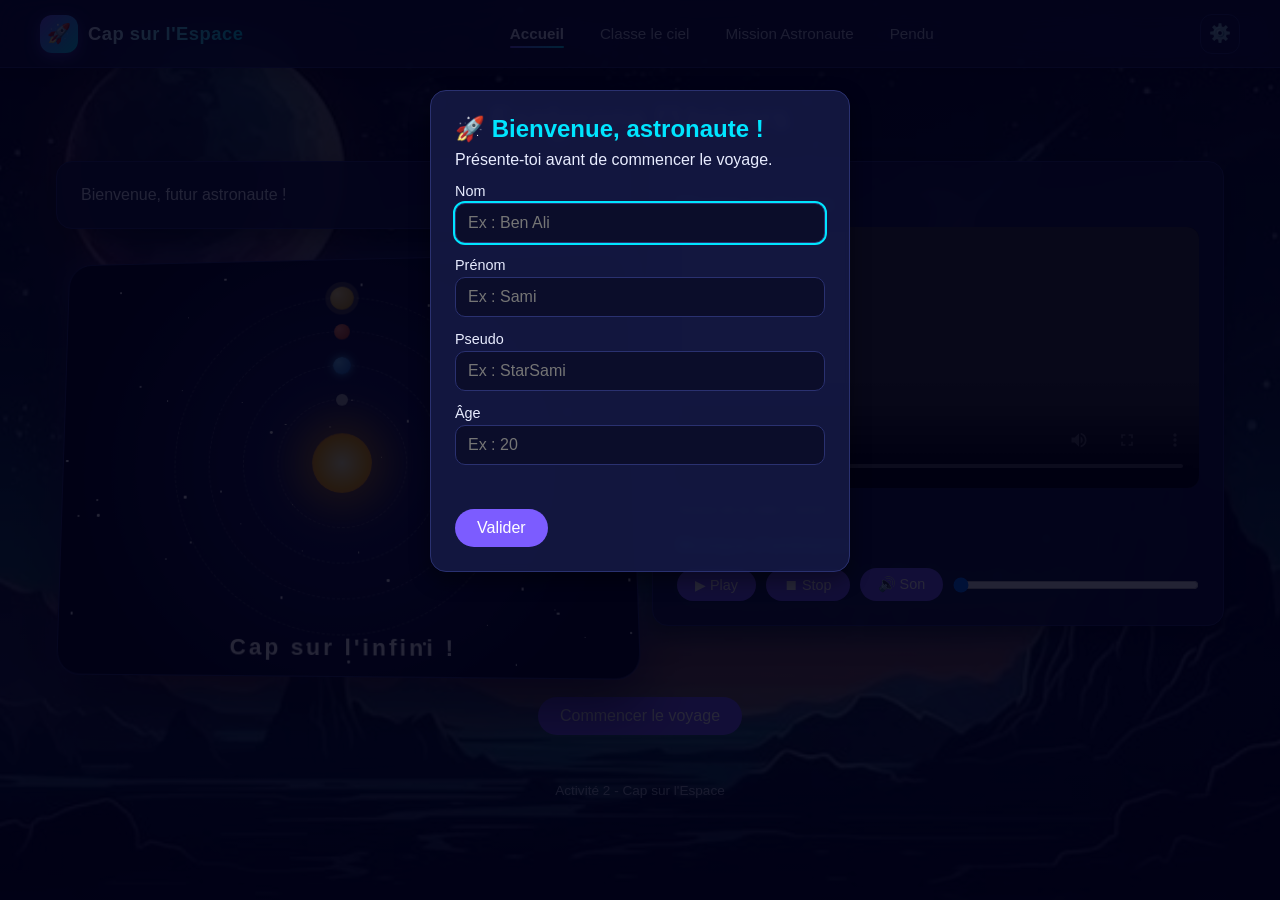
<file: index.html>
<!DOCTYPE html>
<html lang="fr">
<head>
  <meta charset="UTF-8">
  <meta name="viewport" content="width=device-width, initial-scale=1.0">
  <title>Cap sur l'Espace - Accueil</title>
  <link rel="stylesheet" href="css/style.css">
  <link rel="stylesheet" href="css/entete.css">
</head>
<body>

  <header class="entete" id="entete"></header>

  <main class="accueil">
    <h1 class="neon">Explorons l'Univers</h1>

    <div class="accueil-grille">

      <!-- LEFT: welcome + animation -->
      <div class="colonne-gauche">

        <!-- Profile (filled by common.js) -->
        <section class="card" id="profil">
          <p>Bienvenue, futur astronaute !</p>
        </section>

        <!-- 3D card + animation -->
        <section class="carte-3d" id="animation">
          <div class="systeme">
            <div class="etoiles" id="etoiles"></div>

            <div class="soleil"></div>

            <div class="orbite orbite-1"><div class="planete p-mercure"></div></div>
            <div class="orbite orbite-2"><div class="planete p-terre"></div></div>
            <div class="orbite orbite-3"><div class="planete p-mars"></div></div>
            <div class="orbite orbite-4"><div class="planete p-saturne"></div></div>

            <p class="texte-neon">Cap sur l'infini !</p>
          </div>
        </section>

      </div>

      <!-- RIGHT: video and music -->
      <div class="colonne-droite">
        <section class="card" id="media">
          <h2>Mission en images</h2>
          <video id="video" controls preload="metadata">
            <source src="media/video.mp4" type="video/mp4">
            Votre navigateur ne supporte pas la vidéo.
          </video>
          <p class="credit">Source de la vidéo : NASA</p>

          <h2>Musique d'ambiance</h2>
          <audio id="musique" loop preload="auto">
            <source src="media/vangelis.mp3" type="audio/mpeg">
          </audio>

          <div class="lecteur">
            <button type="button" id="btn-play" class="btn">▶ Play</button>
            <button type="button" id="btn-stop" class="btn">⏹ Stop</button>
            <button type="button" id="btn-mute" class="btn">🔊 Son</button>
            <input type="range" id="progression" min="0" max="100" value="0">
          </div>
          
        </section>
      </div>

    </div>

    <div class="cta">
      <a href="dragdrop.html" class="btn">Commencer le voyage</a>
    </div>
  </main>

  <footer>Activité 2 - Cap sur l'Espace</footer>

  <script src="js/common.js"></script>
  <script src="js/accueil.js"></script>
</body>
</html>
</file>
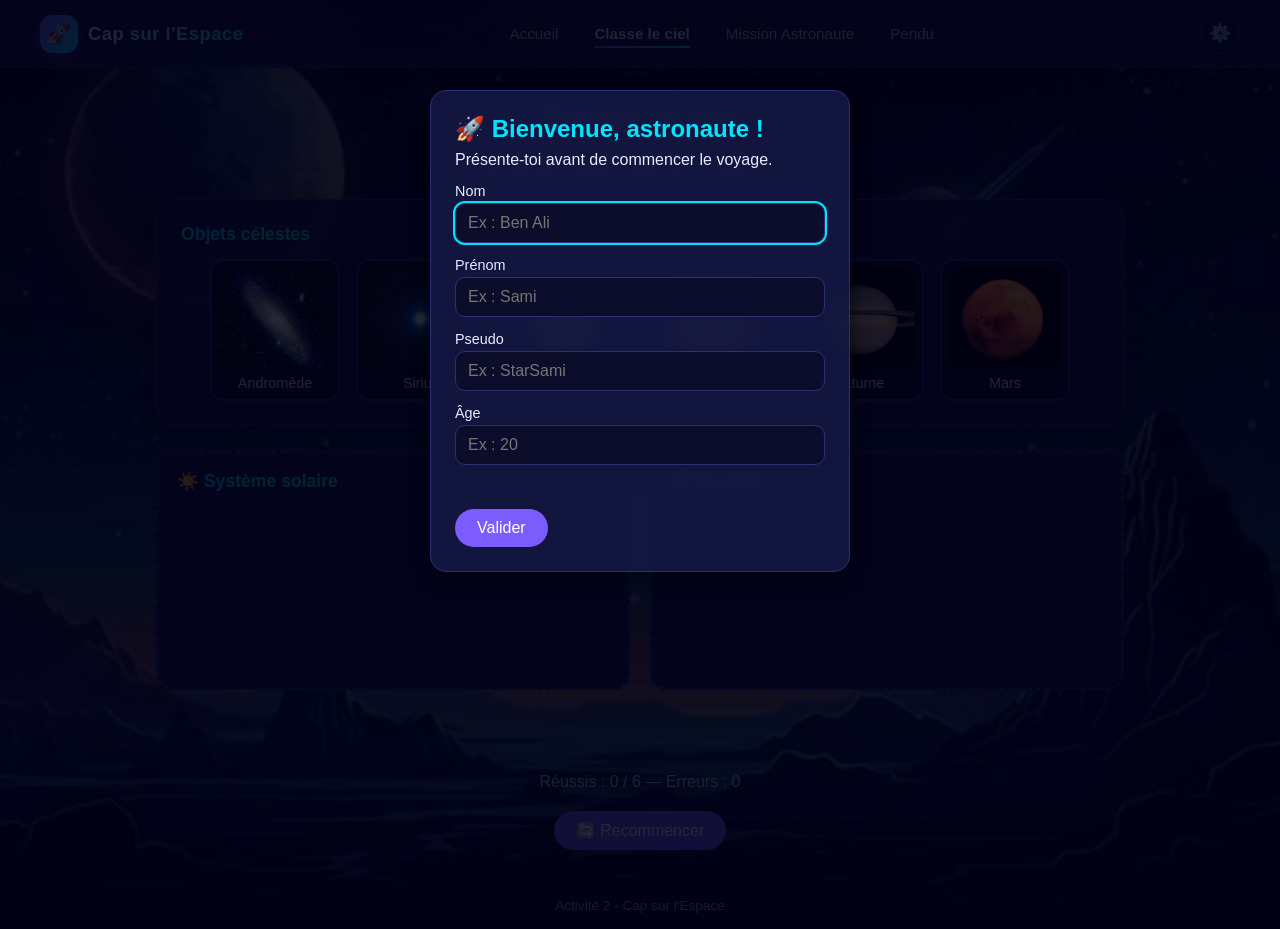
<file: dragdrop.html>
<!DOCTYPE html>
<html lang="fr">
<head>
  <meta charset="UTF-8">
  <meta name="viewport" content="width=device-width, initial-scale=1.0">
  <title>Cap sur l'Espace - Classe le ciel</title>
  <link rel="stylesheet" href="css/style.css">
  <link rel="stylesheet" href="css/entete.css">
</head>
<body>

  <header class="entete" id="entete"></header>

  <main>
    <h1>Classe le ciel</h1>
    <p class="consigne">Fais glisser chaque image vers la bonne zone.</p>

    <!-- The 6 images to sort -->
    <section class="card" id="zone-images">
      <h2>Objets célestes</h2>
      <div class="bac-images" id="bac-images"></div>
    </section>

    <!-- The 2 containers -->
    <section id="zone-conteneurs">
      <div class="conteneur" data-zone="systeme">
        <h2>☀️ Système solaire</h2>
        <div class="contenu"></div>
      </div>

      <div class="conteneur" data-zone="audela">
        <h2>🌌 Au-delà</h2>
        <div class="contenu"></div>
      </div>
    </section>

    <p id="message"></p>
    <p id="score"></p>

    <button type="button" id="btn-rejouer" class="btn">🔄 Recommencer</button>
  </main>

  <footer>Activité 2 - Cap sur l'Espace</footer>

  <script src="js/common.js"></script>
  <script src="js/dragdrop.js"></script>
</body>
</html>
</file>
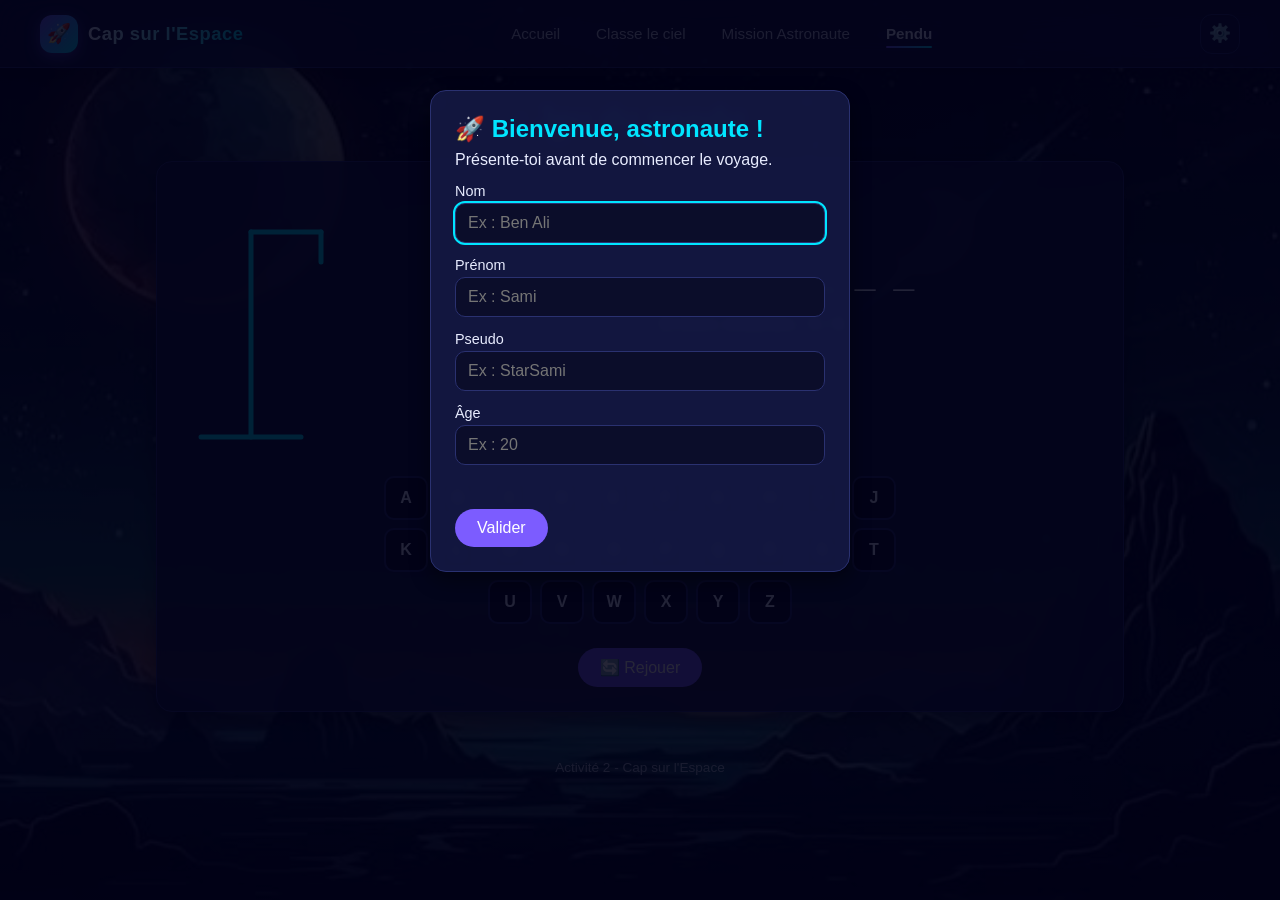
<file: pendu.html>
<!DOCTYPE html>
<html lang="fr">
<head>
  <meta charset="UTF-8">
  <meta name="viewport" content="width=device-width, initial-scale=1.0">
  <title>Cap sur l'Espace - Jeu du pendu</title>
  <link rel="stylesheet" href="css/style.css">
  <link rel="stylesheet" href="css/entete.css">
</head>
<body>

  <header class="entete" id="entete"></header>

  <main>
    <h1>Jeu du pendu</h1>

    <section class="card" id="jeu">
      <p id="dernier-score-pendu"></p>

      <div class="zone-pendu">

        <!-- Drawing: each part appears after a mistake -->
        <svg id="dessin" viewBox="0 0 200 240" xmlns="http://www.w3.org/2000/svg" aria-label="Dessin du pendu">
          <!-- Gallows (always visible) -->
          <line class="potence" x1="20"  y1="225" x2="120" y2="225"/>
          <line class="potence" x1="70"  y1="225" x2="70"  y2="20"/>
          <line class="potence" x1="70"  y1="20"  x2="140" y2="20"/>
          <line class="potence" x1="140" y1="20"  x2="140" y2="50"/>

          <!-- Body parts, in the order they appear -->
          <circle class="partie" cx="140" cy="70" r="20"/>
          <line class="partie" x1="140" y1="90"  x2="140" y2="150"/>
          <line class="partie" x1="140" y1="105" x2="115" y2="132"/>
          <line class="partie" x1="140" y1="105" x2="165" y2="132"/>
          <line class="partie" x1="140" y1="150" x2="120" y2="190"/>
          <line class="partie" x1="140" y1="150" x2="160" y2="190"/>
        </svg>

        <div class="infos-pendu">
          <p id="mot"></p>
          <p id="erreurs-restantes"></p>
          <p id="message-pendu"></p>
        </div>
      </div>

      <!-- Virtual keyboard (A to Z, created by JavaScript) -->
      <div id="clavier"></div>

      <button type="button" id="btn-rejouer-pendu" class="btn">🔄 Rejouer</button>
    </section>
  </main>

  <footer>Activité 2 - Cap sur l'Espace</footer>

  <script src="js/common.js"></script>
  <script src="js/pendu.js"></script>
</body>
</html>
</file>
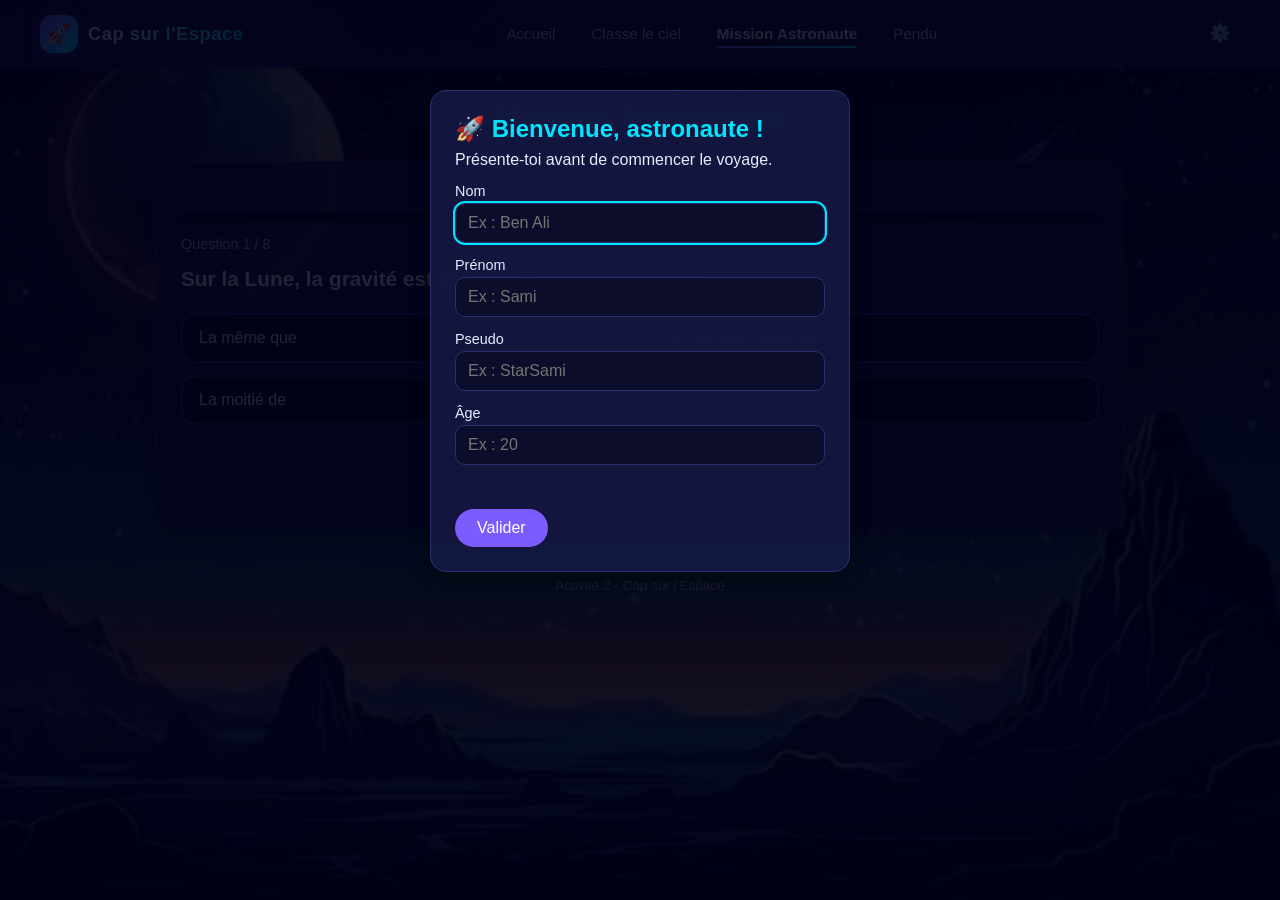
<file: quiz.html>
<!DOCTYPE html>
<html lang="fr">
<head>
  <meta charset="UTF-8">
  <meta name="viewport" content="width=device-width, initial-scale=1.0">
  <title>Cap sur l'Espace - Mission Astronaute</title>
  <link rel="stylesheet" href="css/style.css">
  <link rel="stylesheet" href="css/entete.css">
</head>
<body>

  <header class="entete" id="entete"></header>

  <main>
    <h1>Mission Astronaute</h1>

    <section class="card" id="quiz">
      <p id="dernier-score"></p>

      <!-- Question screen -->
      <div id="ecran-question">
        <div class="barre"><div class="barre-remplie" id="barre"></div></div>
        <p id="compteur"></p>
        <h2 id="question"></h2>
        <div id="options"></div>
        <p id="explication"></p>
        <button type="button" id="btn-suivant" class="btn cache">Question suivante ➜</button>
      </div>

      <!-- Result screen -->
      <div id="ecran-resultat" class="cache">
        <h2 id="message-final"></h2>
        <p id="detail-final"></p>
        <div class="actions">
          <button type="button" id="btn-recommencer" class="btn">🔄 Refaire la mission</button>
          <a href="pendu.html" class="btn">Jeu du pendu ➜</a>
        </div>
      </div>
    </section>
  </main>

  <footer>Activité 2 - Cap sur l'Espace</footer>

  <script src="js/common.js"></script>
  <script src="js/quiz.js"></script>
</body>
</html>
</file>
<file: css/style.css>
/* ==========================================================
   STEP 1: BASE (theme, reset, header, cards, buttons)
   ========================================================== */

/* ========== Theme variables ========== */
:root {
  --bg: #0b0d2a;
  --bg-card: #151a45;
  --text: #e8ecff;
  --accent: #7c5cff;
  --accent-2: #00e5ff;
  --border: #2a3170;
  --brightness: 1;
}

/* Light mode (activated with JS: <html data-theme="light">) */
:root[data-theme="light"] {
  --bg: #eef1ff;
  --bg-card: #ffffff;
  --text: #14173a;
  --accent: #5a3df0;
  --accent-2: #0097b2;
  --border: #c9cfff;
}

/* ========== Reset and base ========== */
* {
  box-sizing: border-box;
  margin: 0;
  padding: 0;
}

/* Background color on <html>, so the photo set on <body> is painted
   inside the body and follows the brightness filter */
html {
  background: var(--bg);
}

body {
  font-family: "Segoe UI", Tahoma, sans-serif;
  background: var(--bg);
  color: var(--text);
  min-height: 100vh;
  filter: brightness(var(--brightness));
  transition: background 0.3s, color 0.3s;
}




/* ========== Main content ========== */
main {
  max-width: 1000px;
  margin: 32px auto;
  padding: 0 16px;
}

h1 {
  text-align: center;
  margin-bottom: 24px;
  color: var(--accent-2);
}

.card {
  background: var(--bg-card);
  border: 1px solid var(--border);
  border-radius: 16px;
  padding: 24px;
  margin-bottom: 24px;
  box-shadow: 0 8px 20px rgba(0, 0, 0, 0.4);
}

/* ========== Buttons ========== */
.btn {
  display: inline-block;
  padding: 10px 22px;
  border: none;
  border-radius: 24px;
  background: var(--accent);
  color: #fff;
  font-size: 1rem;
  cursor: pointer;
  text-decoration: none;
  transition: transform 0.2s, background 0.2s;
}

.btn:hover {
  background: var(--accent-2);
  transform: translateY(-2px);
}

/* ========== Footer ========== */
footer {
  text-align: center;
  padding: 16px;
  font-size: 0.85rem;
  opacity: 0.7;
}

/* ==========================================================
   STEP 2: FIRST-LOAD FORM (modal)
   ========================================================== */
#overlay-profil {
  position: fixed;
  inset: 0;
  background: rgba(0, 0, 20, 0.85);
  display: flex;
  align-items: center;
  justify-content: center;
  z-index: 1000;
  padding: 16px;
}

.modal {
  width: 100%;
  max-width: 420px;
  margin: 0;
}

.modal h2 {
  color: var(--accent-2);
  margin-bottom: 8px;
}

.modal label {
  display: block;
  margin-top: 14px;
  margin-bottom: 4px;
  font-size: 0.9rem;
}

.modal input {
  width: 100%;
  padding: 10px 12px;
  border-radius: 10px;
  border: 1px solid var(--border);
  background: var(--bg);
  color: var(--text);
  font-size: 1rem;
}

.modal input:focus {
  outline: 2px solid var(--accent-2);
}

.erreur {
  color: #ff6b6b;
  min-height: 1.4em;
  margin: 12px 0;
  font-size: 0.9rem;
}

/* ==========================================================
   STEP 3: SETTINGS PANEL
   ========================================================== */
#panneau-reglages {
  position: absolute;
  top: 70px;
  right: 16px;
  width: 280px;
  z-index: 500;
  margin: 0;
}

#panneau-reglages h3 {
  color: var(--accent-2);
  margin-bottom: 12px;
}

#panneau-reglages label {
  display: block;
  margin-top: 16px;
  margin-bottom: 6px;
  font-size: 0.9rem;
}

#panneau-reglages input[type="range"] {
  width: 100%;
}

#panneau-reglages .btn {
  margin-top: 12px;
  width: 100%;
  font-size: 0.9rem;
}

#info-position {
  margin-top: 10px;
  font-size: 0.85rem;
  opacity: 0.8;
}

.cache {
  display: none;
}

/* ==========================================================
   STEP 4: HOME PAGE
   ========================================================== */

/* ---------- Neon title ---------- */
.neon {
  color: #fff;
  animation: neon 1.8s ease-in-out infinite alternate;
}

@keyframes neon {
  from {
    text-shadow: 0 0 5px #fff, 0 0 10px #fff, 0 0 20px var(--accent-2);
  }
  to {
    text-shadow: 0 0 10px #fff, 0 0 25px var(--accent-2), 0 0 45px var(--accent-2), 0 0 70px var(--accent);
  }
}

/* ---------- 3D card ---------- */
.carte-3d {
  perspective: 900px;
  margin-bottom: 24px;
}

.systeme {
  position: relative;
  height: 420px;
  border-radius: 24px;
  overflow: hidden;
  background: radial-gradient(circle at center, #1b1f5e 0%, #05061a 80%);
  border: 1px solid var(--border);
  box-shadow: 0 25px 50px rgba(0, 0, 0, 0.6), 0 0 30px rgba(124, 92, 255, 0.3);
  transform: rotateX(6deg) rotateY(-4deg);
  transition: transform 0.5s ease, box-shadow 0.5s ease;
}

.systeme:hover {
  transform: rotateX(0deg) rotateY(0deg) scale(1.02);
  box-shadow: 0 30px 60px rgba(0, 0, 0, 0.7), 0 0 45px rgba(0, 229, 255, 0.4);
}

/* ---------- Twinkling stars ---------- */
.etoiles {
  position: absolute;
  inset: 0;
}

.etoile {
  position: absolute;
  background: #fff;
  border-radius: 50%;
  animation: scintille 2s ease-in-out infinite;
}

@keyframes scintille {
  0%, 100% { opacity: 0.2; transform: scale(0.8); }
  50%      { opacity: 1;   transform: scale(1.6); }
}

/* ---------- Sun ---------- */
.soleil {
  position: absolute;
  top: 50%;
  left: 50%;
  width: 60px;
  height: 60px;
  margin: -30px 0 0 -30px;
  border-radius: 50%;
  background: radial-gradient(circle, #fff3a0, #ffb300 60%, #ff6f00);
  box-shadow: 0 0 40px 15px rgba(255, 170, 0, 0.6);
  animation: pulse 3s ease-in-out infinite;
}

@keyframes pulse {
  0%, 100% { box-shadow: 0 0 40px 15px rgba(255, 170, 0, 0.6); }
  50%      { box-shadow: 0 0 60px 25px rgba(255, 170, 0, 0.8); }
}

/* ---------- Orbits and planets ---------- */
.orbite {
  position: absolute;
  top: 50%;
  left: 50%;
  border: 1px dashed rgba(255, 255, 255, 0.2);
  border-radius: 50%;
  transform: translate(-50%, -50%);
  animation: tourne linear infinite;
}

@keyframes tourne {
  from { transform: translate(-50%, -50%) rotate(0deg); }
  to   { transform: translate(-50%, -50%) rotate(360deg); }
}

.planete {
  position: absolute;
  top: 0;
  left: 50%;
  border-radius: 50%;
  transform: translate(-50%, -50%);
}

.orbite-1 { width: 130px; height: 130px; animation-duration: 5s; }
.orbite-2 { width: 200px; height: 200px; animation-duration: 9s; }
.orbite-3 { width: 270px; height: 270px; animation-duration: 14s; }
.orbite-4 { width: 340px; height: 340px; animation-duration: 22s; }

.p-mercure { width: 12px; height: 12px; background: #b0b0b0; }
.p-terre   { width: 18px; height: 18px; background: radial-gradient(circle at 30% 30%, #6ec6ff, #1565c0); box-shadow: 0 0 10px #4fc3f7; }
.p-mars    { width: 16px; height: 16px; background: radial-gradient(circle at 30% 30%, #ff8a65, #bf360c); }
.p-saturne { width: 24px; height: 24px; background: radial-gradient(circle at 30% 30%, #ffe082, #c79100); box-shadow: 0 0 0 5px rgba(255, 224, 130, 0.25); }

/* ---------- Neon text inside the animation ---------- */
.texte-neon {
  position: absolute;
  bottom: 14px;
  width: 100%;
  text-align: center;
  font-size: 1.4rem;
  font-weight: bold;
  color: #fff;
  letter-spacing: 3px;
  animation: neon 1.8s ease-in-out infinite alternate;
}

/* ---------- Video and music ---------- */
#media h2 {
  margin: 8px 0 12px;
  color: var(--accent-2);
  font-size: 1.1rem;
}

#media video {
  width: 100%;
  max-height: 420px;
  border-radius: 12px;
  background: #000;
  margin-bottom: 20px;
}

.lecteur {
  display: flex;
  flex-wrap: wrap;
  align-items: center;
  gap: 10px;
}

.lecteur .btn {
  padding: 8px 18px;
  font-size: 0.9rem;
}

.lecteur input[type="range"] {
  flex: 1;
  min-width: 140px;
}

/* ==========================================================
   STEP 5: DRAG & DROP
   ========================================================== */

.consigne {
  text-align: center;
  margin-bottom: 20px;
  opacity: 0.85;
}

#zone-images h2,
.conteneur h2 {
  color: var(--accent-2);
  font-size: 1.1rem;
  margin-bottom: 14px;
}

/* ---------- Images to drag ---------- */
.bac-images {
  display: flex;
  flex-wrap: wrap;
  gap: 16px;
  justify-content: center;
  min-height: 140px;
}

.objet {
  width: 130px;
  text-align: center;
  background: var(--bg);
  border: 2px solid var(--border);
  border-radius: 14px;
  padding: 8px;
  cursor: grab;
  transition: transform 0.2s, border-color 0.2s;
}

.objet:hover {
  transform: translateY(-4px);
  border-color: var(--accent);
}

.objet img {
  width: 100%;
  height: 100px;
  object-fit: cover;
  border-radius: 10px;
  display: block;
}

.objet figcaption {
  margin-top: 6px;
  font-size: 0.9rem;
}

.objet.deplace {
  opacity: 0.4;
}

.objet.place {
  cursor: default;
  border-color: #3ddc84;
}

.objet.place:hover {
  transform: none;
}

/* ---------- The 2 containers ---------- */
#zone-conteneurs {
  display: grid;
  grid-template-columns: 1fr 1fr;
  gap: 20px;
  margin-bottom: 20px;
}

.conteneur {
  min-height: 240px;
  background: var(--bg-card);
  border: 3px dashed var(--border);
  border-radius: 16px;
  padding: 18px;
  transition: background 0.2s, border-color 0.2s, transform 0.2s;
}

.conteneur.survol {
  border-color: var(--accent-2);
  background: rgba(0, 229, 255, 0.08);
  transform: scale(1.02);
}

.conteneur .contenu {
  display: flex;
  flex-wrap: wrap;
  gap: 12px;
  justify-content: center;
}

/* ---------- Messages ---------- */
#message {
  min-height: 3em;
  text-align: center;
  font-size: 1.1rem;
  font-weight: bold;
  padding: 10px;
  border-radius: 12px;
}

#message.ok {
  color: #3ddc84;
  background: rgba(61, 220, 132, 0.1);
}

#message.ko {
  color: #ff6b6b;
  background: rgba(255, 107, 107, 0.1);
}

#score {
  text-align: center;
  margin: 10px 0 20px;
  opacity: 0.85;
}

#btn-rejouer {
  display: block;
  margin: 0 auto;
}

@media (max-width: 600px) {
  #zone-conteneurs {
    grid-template-columns: 1fr;
  }
}

/* ==========================================================
   STEP 6: QUIZ
   ========================================================== */

#dernier-score {
  text-align: right;
  font-size: 0.85rem;
  opacity: 0.8;
  min-height: 1.2em;
}

/* ---------- Progress bar ---------- */
.barre {
  height: 10px;
  background: var(--bg);
  border-radius: 10px;
  overflow: hidden;
  margin: 10px 0 14px;
}

.barre-remplie {
  height: 100%;
  width: 0;
  background: linear-gradient(90deg, var(--accent), var(--accent-2));
  transition: width 0.4s ease;
}

#compteur {
  font-size: 0.9rem;
  opacity: 0.8;
}

#question {
  margin: 12px 0 20px;
  font-size: 1.3rem;
  line-height: 1.4;
}

/* ---------- Answer buttons ---------- */
#options {
  display: grid;
  grid-template-columns: 1fr 1fr;
  gap: 12px;
}

.option {
  padding: 14px 16px;
  border: 2px solid var(--border);
  border-radius: 14px;
  background: var(--bg);
  color: var(--text);
  font-size: 1rem;
  text-align: left;
  cursor: pointer;
  transition: transform 0.2s, border-color 0.2s, background 0.2s;
}

.option:hover:not(:disabled) {
  border-color: var(--accent-2);
  transform: translateY(-2px);
}

.option:disabled {
  cursor: default;
}

.option.juste {
  border-color: #3ddc84;
  background: rgba(61, 220, 132, 0.15);
}

.option.faux {
  border-color: #ff6b6b;
  background: rgba(255, 107, 107, 0.15);
}

/* ---------- Explanation and buttons ---------- */
#explication {
  min-height: 3em;
  margin: 18px 0 14px;
  line-height: 1.5;
}

#explication.ok { color: #3ddc84; }
#explication.ko { color: #ff6b6b; }

/* ---------- Result screen ---------- */
#ecran-resultat {
  text-align: center;
  padding: 10px 0;
}

#message-final {
  font-size: 1.6rem;
  color: var(--accent-2);
  margin-bottom: 14px;
}

#detail-final {
  margin-bottom: 24px;
  line-height: 1.5;
}

.actions {
  display: flex;
  flex-wrap: wrap;
  gap: 12px;
  justify-content: center;
}

@media (max-width: 600px) {
  #options {
    grid-template-columns: 1fr;
  }
}

/* ==========================================================
   STEP 7: HANGMAN
   ========================================================== */

#dernier-score-pendu {
  text-align: right;
  font-size: 0.85rem;
  opacity: 0.8;
  min-height: 1.2em;
}

.zone-pendu {
  display: flex;
  flex-wrap: wrap;
  gap: 24px;
  align-items: center;
  justify-content: center;
  margin: 10px 0 24px;
}

/* ---------- Drawing ---------- */
#dessin {
  width: 200px;
  height: 240px;
  fill: none;
  stroke-width: 5;
  stroke-linecap: round;
}

#dessin .potence {
  stroke: var(--accent-2);
}

#dessin .partie {
  stroke: var(--text);
  opacity: 0;
  transition: opacity 0.3s;
}

#dessin .partie.visible {
  opacity: 1;
}

/* ---------- Word and info ---------- */
.infos-pendu {
  flex: 1;
  min-width: 260px;
  text-align: center;
}

#mot {
  font-family: "Courier New", monospace;
  font-size: 2.2rem;
  font-weight: bold;
  letter-spacing: 6px;
  margin-bottom: 16px;
  word-break: break-all;
}

#mot .lettre {
  display: inline-block;
  min-width: 1.1em;
}

#mot .rate {
  color: #ff6b6b;
}

#erreurs-restantes {
  font-size: 1.1rem;
  margin-bottom: 14px;
}

#message-pendu {
  min-height: 3em;
  font-size: 1.2rem;
  font-weight: bold;
}

#message-pendu.ok { color: #3ddc84; }
#message-pendu.ko { color: #ff6b6b; }

/* ---------- Virtual keyboard ---------- */
#clavier {
  display: flex;
  flex-wrap: wrap;
  gap: 8px;
  justify-content: center;
  max-width: 560px;
  margin: 0 auto 24px;
}

.touche {
  width: 44px;
  height: 44px;
  border: 2px solid var(--border);
  border-radius: 10px;
  background: var(--bg);
  color: var(--text);
  font-size: 1rem;
  font-weight: bold;
  cursor: pointer;
  transition: transform 0.15s, border-color 0.15s;
}

.touche:hover:not(:disabled) {
  border-color: var(--accent-2);
  transform: translateY(-2px);
}

.touche:disabled {
  cursor: default;
  opacity: 0.55;
}

.touche.juste {
  background: rgba(61, 220, 132, 0.25);
  border-color: #3ddc84;
}

.touche.faux {
  background: rgba(255, 107, 107, 0.25);
  border-color: #ff6b6b;
}

#btn-rejouer-pendu {
  display: block;
  margin: 0 auto;
}

/* ==========================================================
   STEP 8: POLISH
   ========================================================== */

/* ---------- Neon title in light mode ---------- */
:root[data-theme="light"] .neon {
  color: var(--accent);
  animation: neon-clair 1.8s ease-in-out infinite alternate;
}

@keyframes neon-clair {
  from { text-shadow: 0 0 4px rgba(90, 61, 240, 0.3); }
  to   { text-shadow: 0 0 14px rgba(90, 61, 240, 0.7); }
}

/* ---------- Media credits ---------- */
.credit {
  font-size: 0.8rem;
  opacity: 0.7;
  margin: -10px 0 18px;
}

/* ---------- Small screens ---------- */
@media (max-width: 700px) {
  header {
    justify-content: center;
    text-align: center;
  }

  h1 {
    font-size: 1.5rem;
  }

  .systeme {
    height: 340px;
  }

  .orbite-4 {
    display: none; /* the 4th orbit is wider than the card */
  }

  #panneau-reglages {
    left: 8px;
    right: 8px;
    width: auto;
    top: 150px; /* below the header, which is taller on a phone */
  }
}

/* ==========================================================
   STEP 9: SPACE BACKGROUND (photo, dark and light mode)
   ========================================================== */

/* Veil color over the photo, one value per theme */
:root {
  --voile: rgba(5, 6, 26, 0.55);       /* dark mode: dark veil */
}

:root[data-theme="light"] {
  --voile: rgba(238, 241, 255, 0.78);  /* light mode: pale veil */
}

/* One single background rule for both themes */
body {
  background:
    linear-gradient(var(--voile), var(--voile)),
    url("../media/fond.jpg") center / cover fixed no-repeat,
    var(--bg);
}

/* Cards and header slightly see-through */
.card,
header {
  background: color-mix(in srgb, var(--bg-card) 88%, transparent);
  backdrop-filter: blur(4px);
}
/* ==========================================================
   ACCOUNT FORM (buttons and position)
   ========================================================== */

/* Form always starts near the top, even on the long home page */
#overlay-profil {
  align-items: flex-start;
  padding-top: 10vh;
}

.modal {
  max-height: 85vh;
  overflow-y: auto;
}

.actions-modal {
  display: flex;
  flex-wrap: wrap;
  gap: 10px;
}

/* Secondary button (outline style) */
.btn-secondaire {
  background: transparent;
  border: 1px solid var(--border);
  color: var(--text);
}

.btn-secondaire:hover {
  background: color-mix(in srgb, var(--accent) 18%, transparent);
  border-color: var(--accent-2);
}
/* ==========================================================
   HOME PAGE: two-column layout
   ========================================================== */

/* Wider page on the home only, so two columns fit comfortably */
main.accueil {
  max-width: 1200px;
}

.accueil-grille {
  display: grid;
  grid-template-columns: 1fr 1fr;
  gap: 24px;
  align-items: start;
  margin-bottom: 24px;
}

/* Lets the columns shrink instead of overflowing (video, animation) */
.colonne-gauche,
.colonne-droite {
  min-width: 0;
}

/* No extra space under the last block of each column */
.colonne-gauche > :last-child,
.colonne-droite > :last-child {
  margin-bottom: 0;
}

.cta {
  text-align: center;
}

/* Stacked layout on small screens */
@media (max-width: 900px) {
  .accueil-grille {
    grid-template-columns: 1fr;
  }
}
</file>
<file: css/entete.css>
/* ==========================================================
   entete.css - professional header / navigation bar
   ========================================================== */

.entete {
  position: sticky;
  top: 0;
  z-index: 600;
  min-height: 68px;
  display: flex;
  align-items: center;
  justify-content: space-between;
  flex-wrap: wrap;
  gap: 12px;
  padding: 10px clamp(16px, 4vw, 40px);
  background: color-mix(in srgb, var(--bg-card) 80%, transparent);
  backdrop-filter: blur(14px) saturate(140%);
  -webkit-backdrop-filter: blur(14px) saturate(140%);
  border-bottom: 1px solid var(--border);
  box-shadow: 0 6px 24px rgba(0, 0, 0, 0.25);
}

/* ---------- Logo ---------- */
.logo {
  display: flex;
  align-items: center;
  gap: 10px;
  text-decoration: none;
  font-weight: 700;
  font-size: 1.15rem;
  letter-spacing: 0.5px;
}

.logo-icone {
  display: grid;
  place-items: center;
  width: 38px;
  height: 38px;
  border-radius: 12px;
  background: linear-gradient(135deg, var(--accent), var(--accent-2));
  font-size: 1.2rem;
  box-shadow: 0 4px 14px rgba(124, 92, 255, 0.5);
}

.logo-texte {
  background: linear-gradient(90deg, var(--text), var(--accent-2));
  -webkit-background-clip: text;
  background-clip: text;
  color: transparent;
}

/* ---------- Menu ---------- */
.menu-principal {
  display: flex;
  gap: 4px;
}

.menu-principal a {
  position: relative;
  padding: 10px 16px;
  color: var(--text);
  text-decoration: none;
  font-size: 0.95rem;
  font-weight: 500;
  border-radius: 10px;
  opacity: 0.8;
  transition: opacity 0.2s, background 0.2s;
}

/* Animated underline */
.menu-principal a::after {
  content: "";
  position: absolute;
  left: 16px;
  right: 16px;
  bottom: 4px;
  height: 2px;
  border-radius: 2px;
  background: linear-gradient(90deg, var(--accent), var(--accent-2));
  transform: scaleX(0);
  transform-origin: left;
  transition: transform 0.25s ease;
}

.menu-principal a:hover {
  opacity: 1;
  background: color-mix(in srgb, var(--accent) 14%, transparent);
}

.menu-principal a:hover::after,
.menu-principal a.actif::after {
  transform: scaleX(1);
}

.menu-principal a.actif {
  opacity: 1;
  font-weight: 600;
}

/* ---------- Right side: profile chip + buttons ---------- */
.actions-entete {
  display: flex;
  align-items: center;
  gap: 10px;
}

.chip-profil {
  display: flex;
  align-items: center;
  gap: 8px;
  padding: 4px 14px 4px 4px;
  border: 1px solid var(--border);
  border-radius: 999px;
  background: color-mix(in srgb, var(--bg) 60%, transparent);
  font-size: 0.9rem;
}

.chip-profil.cache {
  display: none;
}

.avatar {
  display: grid;
  place-items: center;
  width: 30px;
  height: 30px;
  border-radius: 50%;
  background: linear-gradient(135deg, var(--accent), var(--accent-2));
  color: #fff;
  font-weight: 700;
  font-size: 0.9rem;
}

.chip-nom {
  max-width: 110px;
  overflow: hidden;
  text-overflow: ellipsis;
  white-space: nowrap;
}

.btn-icone {
  width: 40px;
  height: 40px;
  border: 1px solid var(--border);
  border-radius: 12px;
  background: transparent;
  color: var(--text);
  font-size: 1.1rem;
  cursor: pointer;
  transition: background 0.2s, border-color 0.2s, transform 0.2s;
}

.btn-icone:hover {
  background: color-mix(in srgb, var(--accent) 18%, transparent);
  border-color: var(--accent-2);
  transform: translateY(-1px);
}

.burger {
  display: none;
}

/* Visible keyboard focus */
.entete a:focus-visible,
.entete button:focus-visible {
  outline: 2px solid var(--accent-2);
  outline-offset: 2px;
}

/* ---------- Settings panel: drops down from the header ---------- */
.entete #panneau-reglages {
  position: absolute;
  top: calc(100% + 10px);
  right: clamp(16px, 4vw, 40px);
  width: 300px;
  z-index: 700;
  margin: 0;
}

/* ---------- Phones and small tablets ---------- */
@media (max-width: 820px) {
  .burger {
    display: grid;
    place-items: center;
  }

  .menu-principal {
    display: none;
    order: 3;
    width: 100%;
    flex-direction: column;
    gap: 2px;
    padding-top: 6px;
  }

  .menu-principal.ouvert {
    display: flex;
  }

  .menu-principal a {
    padding: 12px 14px;
  }

  .menu-principal a::after {
    left: 14px;
    right: auto;
    width: 28px;
  }

  .chip-nom {
    display: none;
  }

  .entete #panneau-reglages {
    left: 12px;
    right: 12px;
    width: auto;
  }
}
</file>
